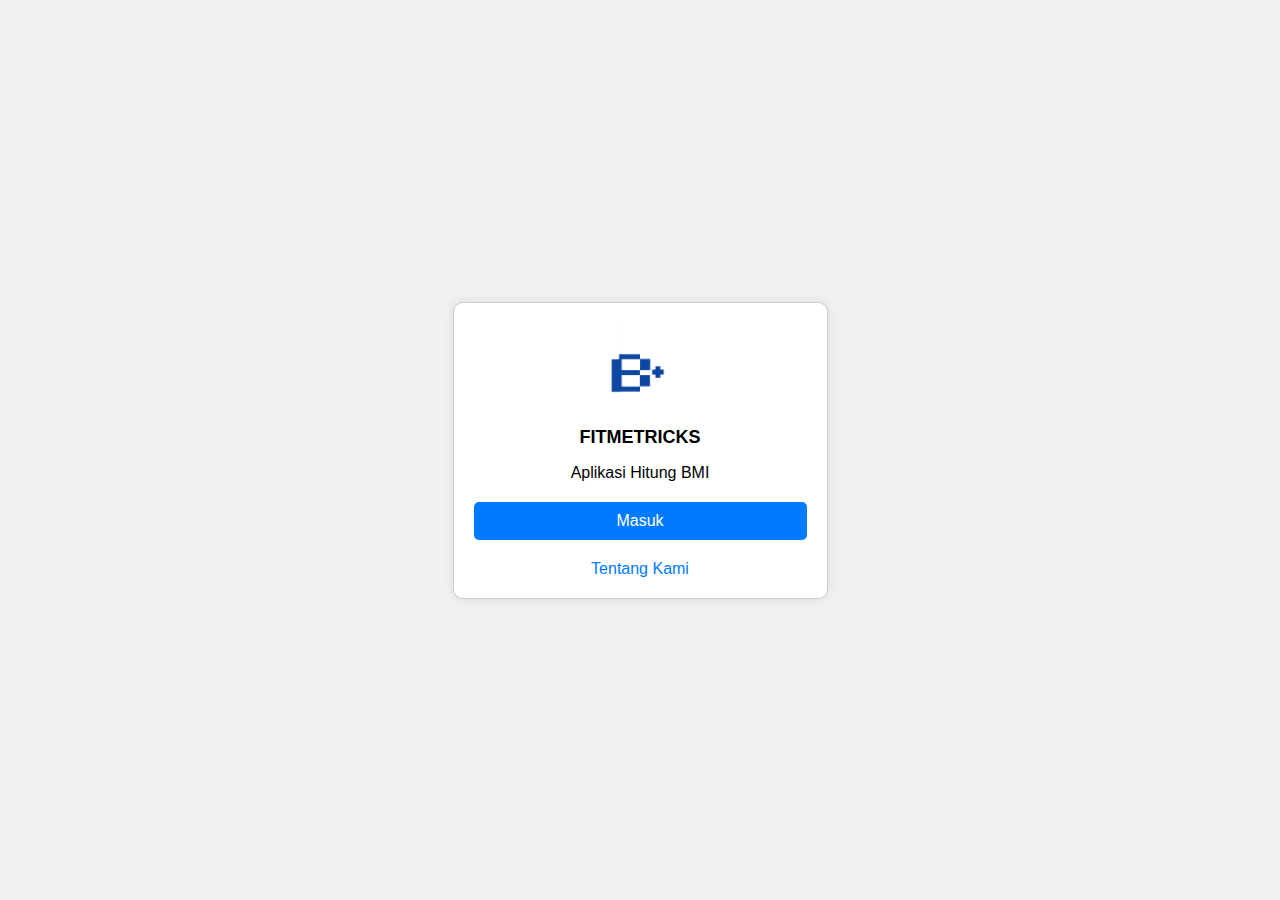
<file: index.html>
<!DOCTYPE html>
<html lang="en">
<head>
    <meta charset="UTF-8">
    <meta name="viewport" content="width=device-width, initial-scale=1.0">
    <title>Fitmetricks - Aplikasi Hitung BMI</title>
    <link rel="stylesheet" href="style.css">
    <style>
        body {
            font-family: Arial, sans-serif;
            display: flex;
            flex-direction: column;
            align-items: center;
            justify-content: center;
            height: 100vh;
            margin: 0;
        }
        .container {
            text-align: center;
            border: 1px solid #ccc;
            padding: 20px;
            border-radius: 10px;
            box-shadow: 0 0 10px rgba(0,0,0,0.1);
        }
        .container h1 {
            margin: 0;
        }
        .button {
            display: block;
            width: 100%;
            padding: 10px;
            margin-top: 20px;
            background-color: #007BFF;
            color: #fff;
            text-align: center;
            text-decoration: none;
            border-radius: 5px;
            font-size: 16px;
        }
        .about-link {
            display: block;
            margin-top: 20px; /* Adjust this value to move it further down */
            color: #007BFF;
            text-decoration: none;
            font-size: 16px;
        }
        .about-link:hover {
            text-decoration: underline;
        }
    </style>
</head>
<body>
    <div class="container">
        <img src="logo_bmi.jpg" width="100">
        <h1>FITMETRICKS</h1>
        <p>Aplikasi Hitung BMI</p>
        <a href="hitung_hasil.html" class="button">Masuk</a>
        <a href="tentang_kami.html" class="about-link">Tentang Kami</a>
    </div>
</body>
</html>
</file>
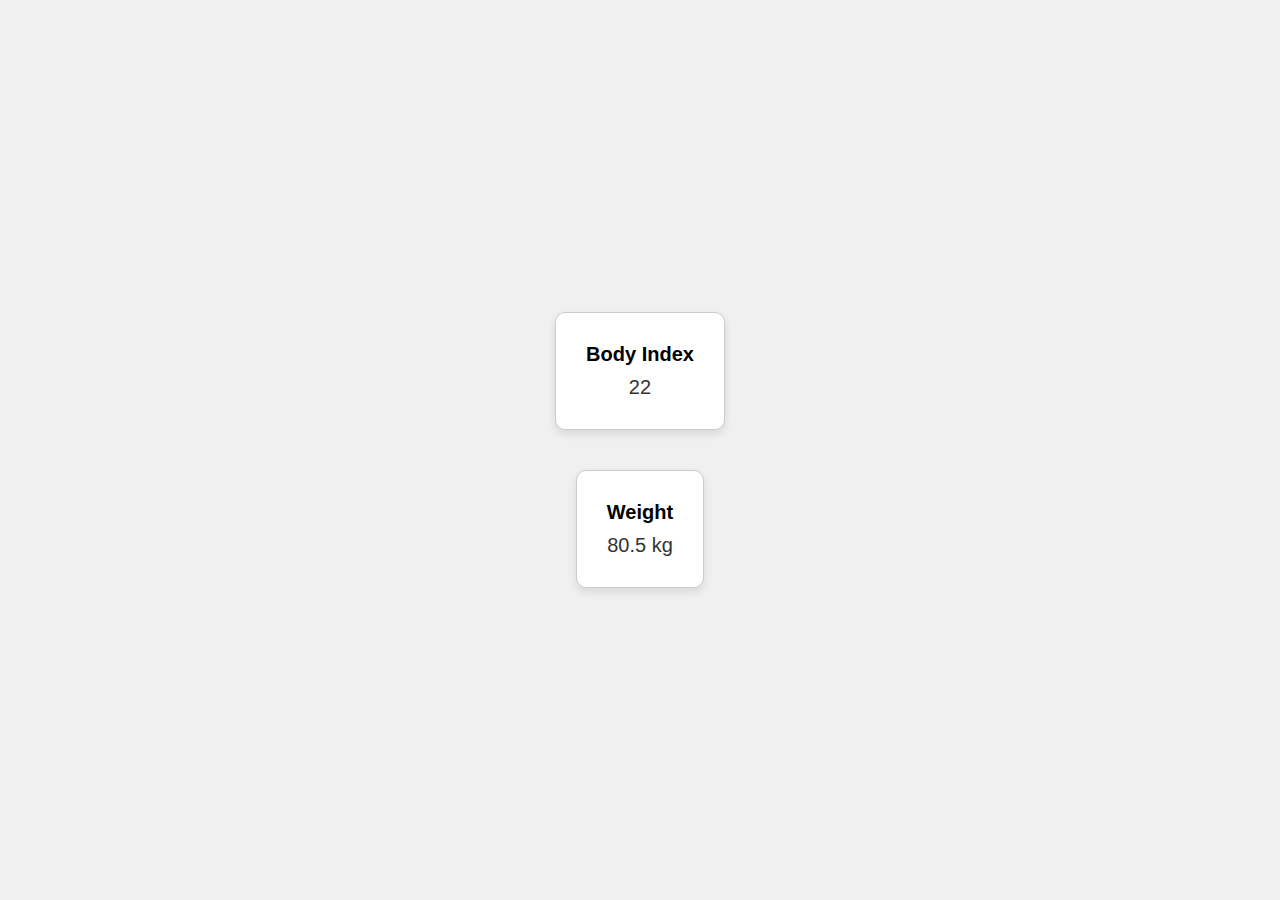
<file: grafik.html>
<!DOCTYPE html>
<html lang="en">
<head>
    <meta charset="UTF-8">
    <meta name="viewport" content="width=device-width, initial-scale=1.0">
    <title>Grafik Hasil BMI</title>
    <link rel="stylesheet" href="style.css">
    
</head>
<body>
    <div class="card">
        <div class="card-title">Body Index</div>
        <div class="card-value">22</div>
    </div>
    <div class="card">
        <div class="card-title">Weight</div>
        <div class="card-value">80.5 kg</div>
    </div>
    
    
</body>
</html>
</file>
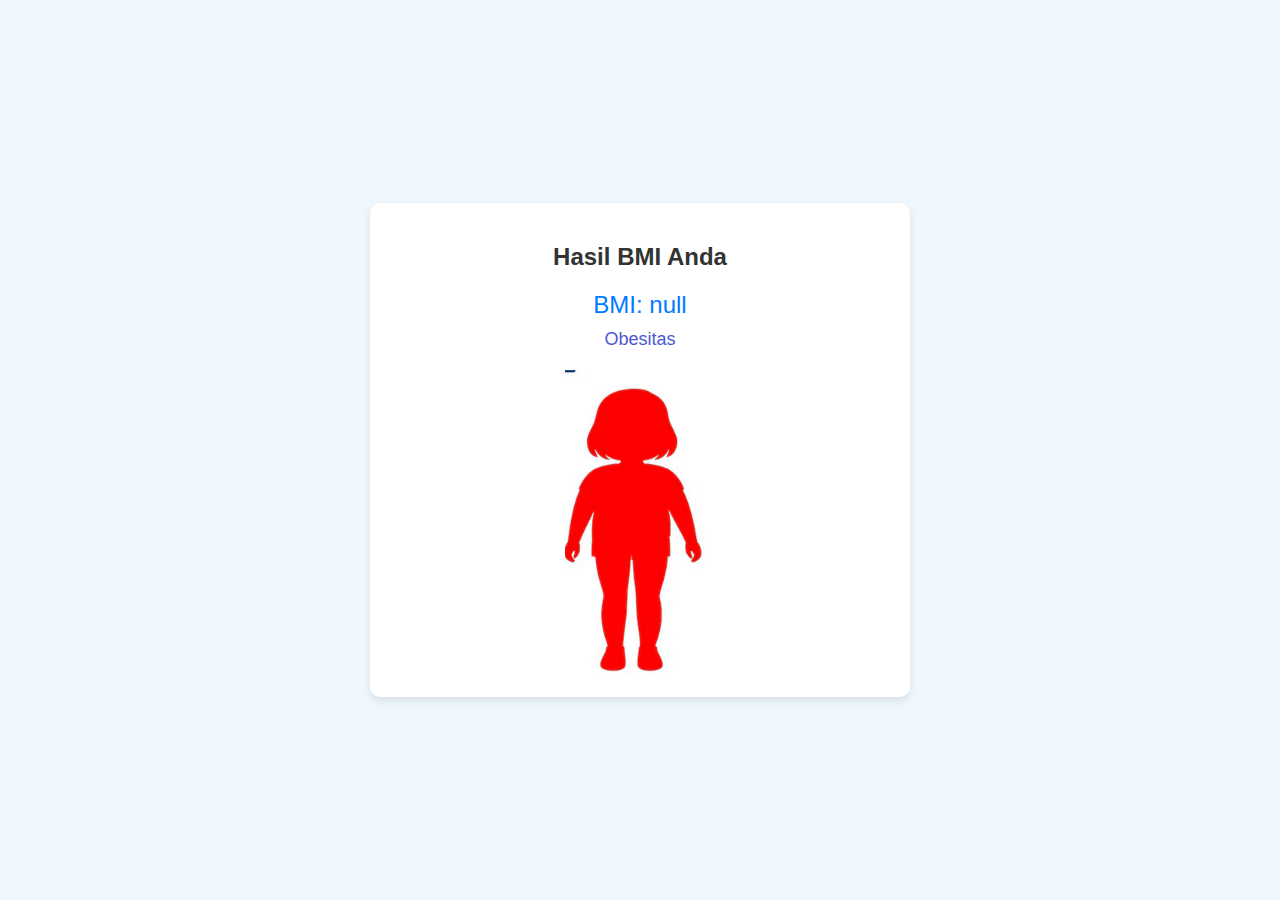
<file: hasil.html>
<!DOCTYPE html>
<html lang="en">
<head>
    <meta charset="UTF-8">
    <meta name="viewport" content="width=device-width, initial-scale=1.0">
    <title>Hasil BMI</title>
    <style>
        body {
            font-family: Arial, sans-serif;
            background-color: #f0f8ff;
            display: flex;
            justify-content: center;
            align-items: center;
            height: 100vh;
            margin: 0;
        }

        .result-container {
            text-align: center;
            background-color: white;
            padding: 20px;
            border-radius: 10px;
            box-shadow: 0 4px 8px rgba(0, 0, 0, 0.1);
            width: 90%;
            max-width: 500px;
        }

        h2 {
            color: #333;
        }

        img {
            width: 150px;
            height: auto;
            margin-top: 20px;
        }

        .bmi-result {
            font-size: 24px;
            margin-top: 20px;
            color: #007bff;
        }

        .kategori-result {
            font-size: 18px;
            margin-top: 10px;
            color: #4e59d0;
        }
    </style>
</head>
<body>
    <div class="result-container">
        <h2>Hasil BMI Anda</h2>
        <div class="bmi-result" id="bmi-value"></div>
        <div class="kategori-result" id="kategori"></div>
        <img id="bmi-image" src="" alt="BMI Result">
    </div>

    <script>
        // Ambil data dari localStorage
        var bmi = localStorage.getItem("bmi");
        var kategori = localStorage.getItem("kategori");

        // Tampilkan hasil BMI
        document.getElementById('bmi-value').innerText = "BMI: " + bmi;

        // Tentukan kategori dan tampilkan gambar yang sesuai
        var kategoriText, imgSrc;
        if (kategori === "underweight") {
            kategoriText = "Berat badan kurang (Underweight)";
            imgSrc = "12.jpg"; // Gambar biru untuk underweight
        } else if (kategori === "normal") {
            kategoriText = "Berat badan normal";
            imgSrc = "13.jpg"; // Gambar hijau untuk normal
        } else if (kategori === "overweight") {
            kategoriText = "Berat badan berlebih (Overweight)";
            imgSrc = "14.jpg"; // Gambar merah untuk overweight
        } else {
            kategoriText = "Obesitas";
            imgSrc = "14.jpg"; // Gambar untuk obesitas (jika ada)
        }

        document.getElementById('kategori').innerText = kategoriText;
        document.getElementById('bmi-image').src = imgSrc;
    </script>
</body>
</html>
</file>
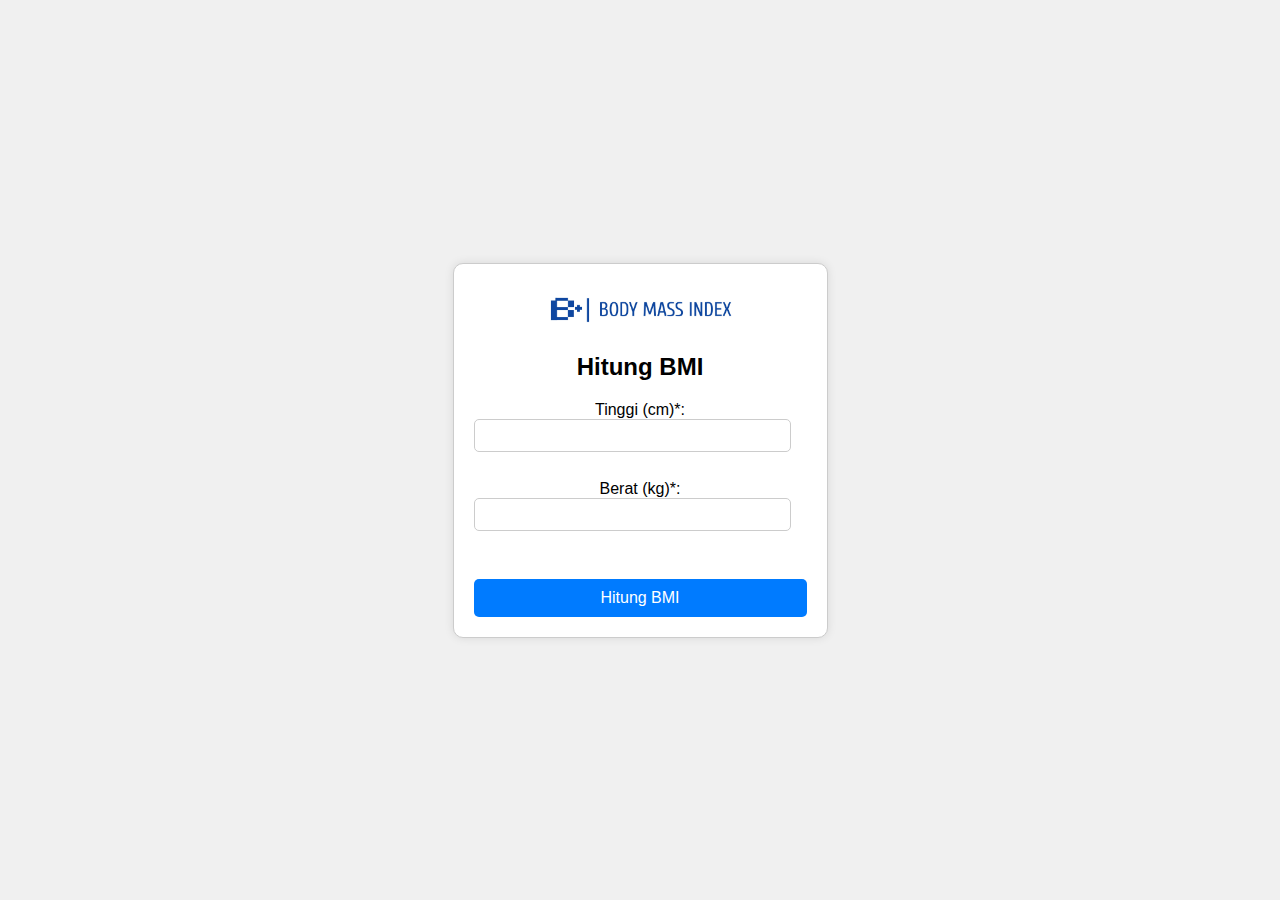
<file: hitung_hasil.html>
<!DOCTYPE html>
<html lang="en">
<head>
    <meta charset="UTF-8">
    <meta name="viewport" content="width=device-width, initial-scale=1.0">
    <title>Hitung BMI</title>
    <link rel="stylesheet" href="style.css">
</head>
<body>
    <div class="container">
        <img src="logo.jpg" width="250">
        <h2>Hitung BMI</h2>
        <form>
            <label for="tinggi">Tinggi (cm)*:</label>
            <input type="number" id="tinggi" required><br>
            <label for="berat">Berat (kg)*:</label>
            <input type="number" id="berat" required><br>
            <button type="button" onclick="hitungBMI()">Hitung BMI</button>
        </form>
    </div>

    <script>
        function hitungBMI() {
            var tinggi = document.getElementById('tinggi').value;
            var berat = document.getElementById('berat').value;

            if (tinggi && berat) {
                tinggi = tinggi / 100; // Konversi tinggi ke meter
                var bmi = berat / (tinggi * tinggi); // Rumus BMI
                var kategori;

                if (bmi < 18.5) {
                    kategori = "underweight";
                } else if (bmi >= 18.5 && bmi <= 24.9) {
                    kategori = "normal";
                } else if (bmi >= 25 && bmi <= 29.9) {
                    kategori = "overweight";
                } else {
                    kategori = "obese";
                }

                // Simpan data ke localStorage
                localStorage.setItem("bmi", bmi.toFixed(2));
                localStorage.setItem("kategori", kategori);

                // Redirect ke halaman hasil
                window.location.href = "hasil.html";
            } else {
                alert("Tolong isi semua kolom!");
            }
        }
    </script>
</body>
</html>
</file>
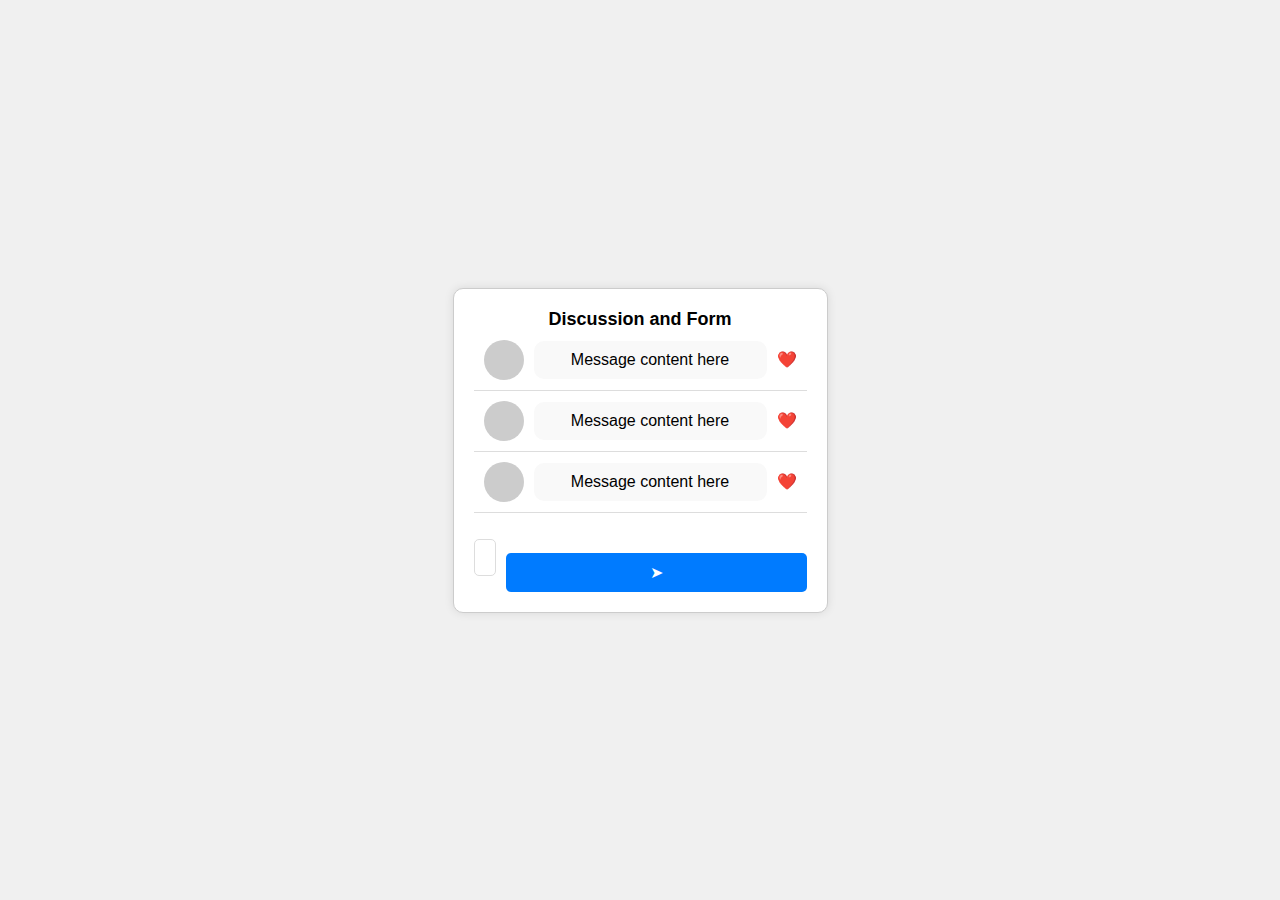
<file: komunitas.html>
<!DOCTYPE html>
<html lang="en">
<head>
    <meta charset="UTF-8">
    <meta name="viewport" content="width=device-width, initial-scale=1.0">
    <title>Discussion and Form</title>
    <link rel="stylesheet" href="style.css">
</head>
<body>
    <div class="container">
        <h1>Discussion and Form</h1>
        <div class="chat-box">
            <div class="message">
                <div class="avatar"></div>
                <div class="text">Message content here</div>
                <div class="heart">❤️</div>
            </div>
            <div class="message">
                <div class="avatar"></div>
                <div class="text">Message content here</div>
                <div class="heart">❤️</div>
            </div>
            <div class="message">
                <div class="avatar"></div>
                <div class="text">Message content here</div>
                <div class="heart">❤️</div>
            </div>
        </div>
        <div class="input-box">
            <input type="text" placeholder="KETIK..." />
            <button>➤</button>
        </div>
    </div>
</body>
</html>
</file>
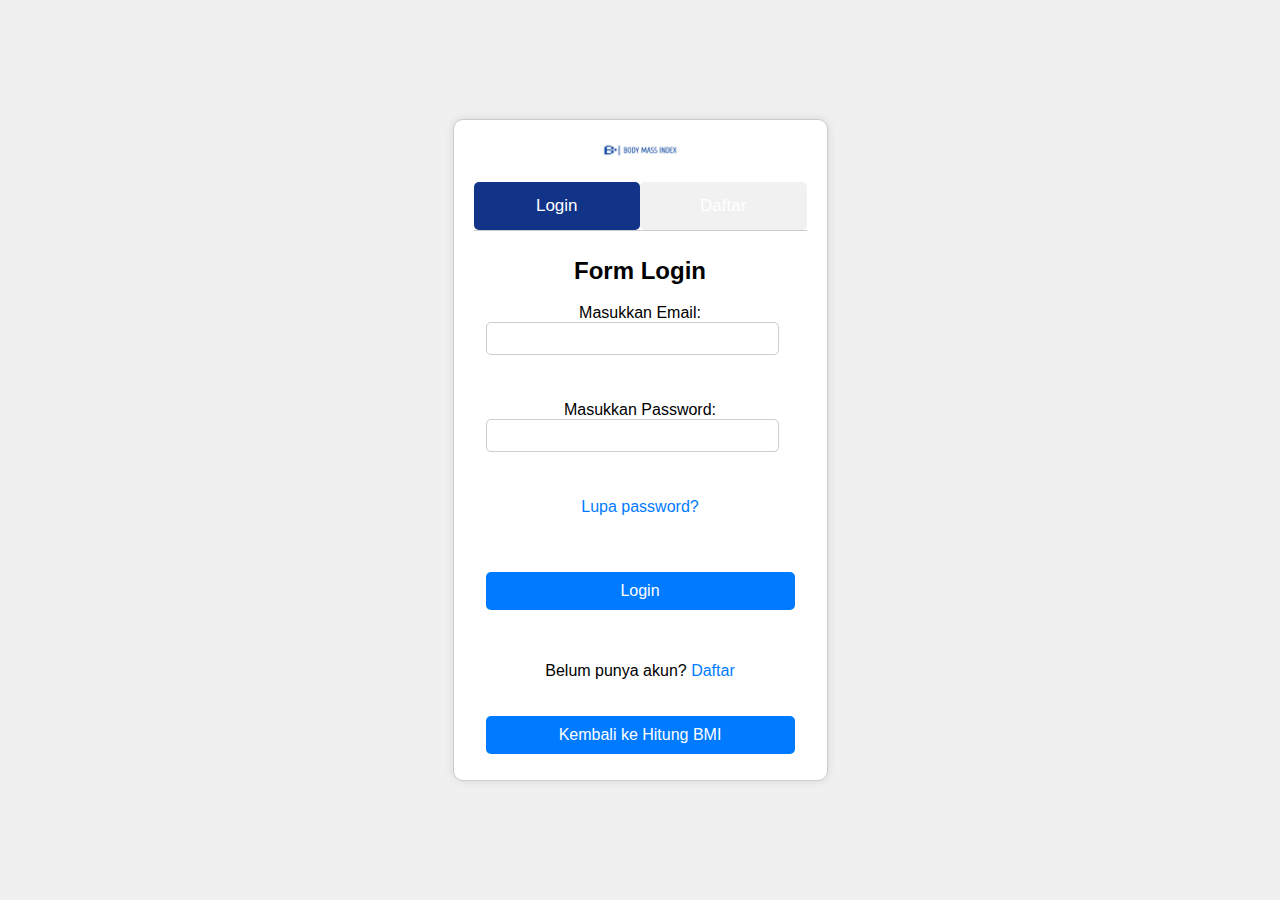
<file: login.html>
<!DOCTYPE html>
<html lang="en">
<head>
    <meta charset="UTF-8">
    <meta name="viewport" content="width=device-width, initial-scale=1.0">
    <title>Login/Register - Fitmetricks</title>
    <link rel="stylesheet" href="style.css">
</head>
<body>
    <div class="container">
    <img src="logo.jpg" width="100">    
        <div class="tab">
            <button class="tablinks active" onclick="openTab(event, 'Login')">Login</button>
            <button class="tablinks" onclick="openTab(event, 'Daftar')">Daftar</button>
        </div>

        <div id="Login" class="tabcontent" style="display: block;">
            <h2>Form Login</h2>
            <form>
                <label for="email">Masukkan Email:</label>
                <input type="email" id="email" name="email" required><br><br>
                <label for="password">Masukkan Password:</label>
                <input type="password" id="password" name="password" required><br><br>
                <a href="#">Lupa password?</a><br><br>
                <button type="submit">Login</button><br><br>
                <p>Belum punya akun? <a href="#" onclick="openTab(event, 'Daftar')">Daftar</a></p>
                <button type="button" onclick="location.href='hitung_bmi.html'">Kembali ke Hitung BMI</button>
            </form>
        </div>

        <div id="Daftar" class="tabcontent">
            <h2>Form Daftar</h2>
            <form>
                <label for="email">Masukkan Email:</label>
                <input type="email" id="email" name="email" required><br><br>
                <label for="password">Masukkan Password:</label>
                <input type="password" id="password" name="password" required><br><br>
                <label for="confirm-password">Ulangi Password:</label>
                <input type="password" id="confirm-password" name="confirm-password" required><br><br>
                <button type="submit">Daftar</button><br><br>
                <p>Sudah punya akun? <a href="#" onclick="openTab(event, 'Login')">Login</a></p>
                <button type="button" onclick="location.href='hitung_bmi.html'">Kembali ke Hitung BMI</button>
            </form>
        </div>
    </div>

    <script>
        function openTab(evt, tabName) {
            var i, tabcontent, tablinks;
            tabcontent = document.getElementsByClassName("tabcontent");
            for (i = 0; i < tabcontent.length; i++) {
                tabcontent[i].style.display = "none";
            }
            tablinks = document.getElementsByClassName("tablinks");
            for (i = 0; i < tablinks.length; i++) {
                tablinks[i].className = tablinks[i].className.replace(" active", "");
            }
            document.getElementById(tabName).style.display = "block";
            evt.currentTarget.className += " active";
        }
    </script>
</body>
</html>
</file>
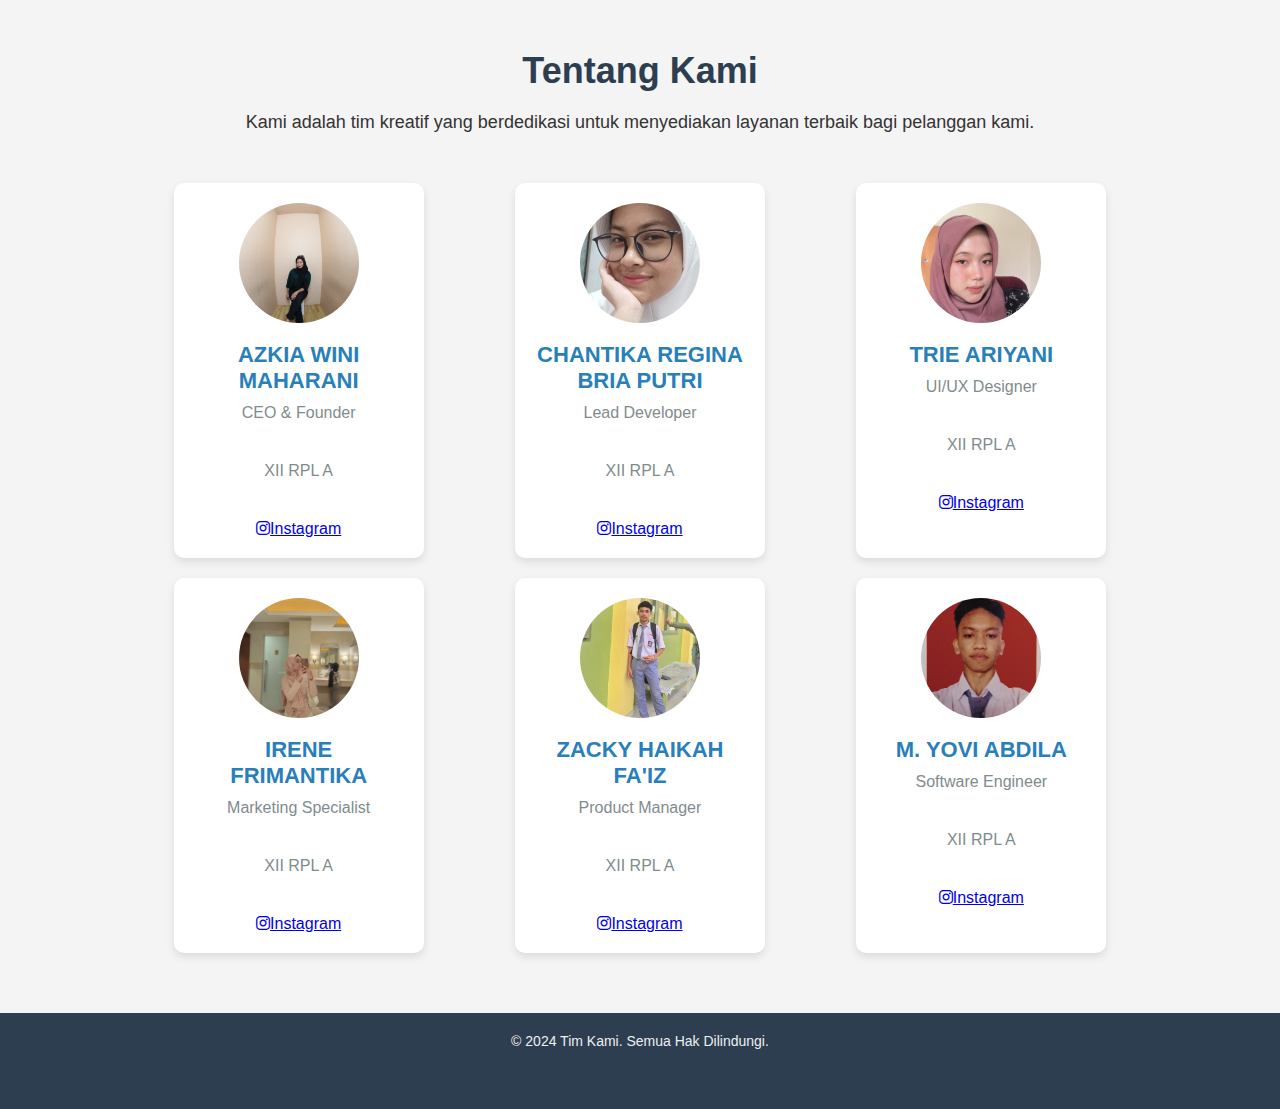
<file: tentang_kami.html>
<!DOCTYPE html>
<html lang="en">
<head>
    <meta charset="UTF-8">
    <meta name="viewport" content="width=device-width, initial-scale=1.0">
    <title>Tentang Kami</title>
    <link rel="stylesheet" href="https://cdnjs.cloudflare.com/ajax/libs/font-awesome/6.0.0-beta3/css/all.min.css">
    <style>
        * {
            margin: 0;
            padding: 0;
            box-sizing: border-box;
        }

        body {
            font-family: 'Arial', sans-serif;
            background-color: #f4f4f4;
            color: #333;
        }

        .container {
            width: 80%;
            margin: 0 auto;
            text-align: center;
            padding-top: 50px;
        }

        h1 {
            font-size: 36px;
            margin-bottom: 20px;
            color: #2c3e50;
        }

        p {
            font-size: 18px;
            margin-bottom: 40px;
        }

        .team-container {
            display: flex;
            justify-content: space-around;
            flex-wrap: wrap;
        }

        .team-member {
            background-color: #fff;
            border-radius: 10px;
            box-shadow: 0 4px 8px rgba(0, 0, 0, 0.1);
            padding: 20px;
            margin: 10px;
            text-align: center;
            width: 250px;
            transition: transform 0.3s ease;
        }

        .team-member:hover {
            transform: translateY(-10px);
        }

        .team-member img {
            width: 120px;
            height: 120px;
            border-radius: 50%;
            margin-bottom: 15px;
            object-fit: cover;
        }

        .team-member h1 {
            font-size: 22px;
            margin-bottom: 10px;
            color: #2980b9;
        }

        .team-member p {
            font-size: 16px;
            color: #7f8c8d;
        }

        .team-member p {
            font-size: 16px;
            color: #7f8c8d;
        }

        footer {
            margin-top: 50px;
            padding: 20px;
            background-color: #2c3e50;
            color: #ecf0f1;
        }

        footer p {
            font-size: 14px;
        }

    </style>
</head>
<body>
    <div class="container">
        <h1>Tentang Kami</h1>
        <p>Kami adalah tim kreatif yang berdedikasi untuk menyediakan layanan terbaik bagi pelanggan kami.</p>

        <div class="team-container">
            <div class="team-member">
                <img src="kia.jpeg" alt="Kia">
                <h1>AZKIA WINI MAHARANI</h1>
                <p>CEO & Founder</p>
                <p>XII RPL A</p>
                <a href="https://instagram.com/kiaaa_mhrniiii" target="_blank"><i class="fab fa-instagram"></i>Instagram</a>
            </div>

            <div class="team-member">
                <img src="regi.jpeg" alt="Regi">
                <h1>CHANTIKA REGINA BRIA PUTRI</h1>
                <p>Lead Developer</p>
                <p>XII RPL A</p>
                <a href="https://instagram.com/deathprsn_" target="_blank"><i class="fab fa-instagram"></i>Instagram</a>

            </div>

            <div class="team-member">
                <img src="trie.jpeg" alt="Trie">
                <h1>TRIE ARIYANI</h1>
                <p>UI/UX Designer</p>
                <p>XII RPL A</p>
                <a href="https://instagram.com/triearyani_" target="_blank"><i class="fab fa-instagram"></i>Instagram</a>

            </div>

            <div class="team-member">
                <img src="iren.jpeg" alt="Iren">
                <h1>IRENE FRIMANTIKA</h1>
                <p>Marketing Specialist</p>
                <p>XII RPL A</p>
                <a href="https://instagram.com/irenefrimantika" target="_blank"><i class="fab fa-instagram"></i>Instagram</a>

            </div>

            <div class="team-member">
                <img src="jack.jpeg" alt="Jaki">
                <h1>ZACKY HAIKAH FA'IZ</h1>
                <p>Product Manager</p>
                <p>XII RPL A</p>
                <a href="https://instagram.com/zaackyhh" target="_blank"><i class="fab fa-instagram"></i>Instagram</a>

            </div>

            <div class="team-member">
                <img src="yovi.jpeg" alt="Yopi">
                <h1>M. YOVI ABDILA</h1>
                <p>Software Engineer</p>
                <p>XII RPL A</p>
                <a href="https://instagram.com/babangbogeng" target="_blank"><i class="fab fa-instagram"></i>Instagram</a>

            </div>
        </div>
    </div>

    <footer>
        <center>
        <p>&copy; 2024 Tim Kami. Semua Hak Dilindungi.</p>
        </center>
    </footer>
</body>
</html>
</file>
<file: style.css>
body {
    font-family: Arial, sans-serif;
    display: flex;
    flex-direction: column;
    align-items: center;
    justify-content: center;
    height: 100vh;
    margin: 0;
}

* {
    box-sizing: border-box;
}

.container {
    text-align: center;
    border: 1px solid #ccc;
    padding: 20px;
    border-radius: 10px;
    box-shadow: 0 0 10px rgba(0,0,0,0.1);
}

.container h1 {
    margin: 0;
}

.button {
    display: block;
    width: 100%;
    padding: 10px;
    margin-top: 20px;
    background-color: #007BFF;
    color: #fff;
    text-align: center;
    text-decoration: none;
    border-radius: 5px;
    font-size: 16px;
}
body {
    font-family: Arial, sans-serif;
    display: flex;
    flex-direction: column;
    align-items: center;
    justify-content: center;
    height: 100vh;
    margin: 0;
}

.container {
    text-align: center;
    border: 1px solid #ccc;
    padding: 20px;
    border-radius: 10px;
    box-shadow: 0 0 10px rgba(0,0,0,0.1);
    width: 300px;
}

.tab {
    overflow: hidden;
    border-bottom: 1px solid #ccc;
    margin-bottom: 20px;
}

.tab button {
    background-color: #f1f1f1;
    float: left;
    border: none;
    outline: none;
    cursor: pointer;
    padding: 14px 16px;
    transition: 0.3s;
    font-size: 17px;
    width: 50%;
}

.tab button:hover {
    background-color: #ddd;
}

.tab button.active {
    background-color: #ccc;
}

.tabcontent {
    display: none;
    padding: 6px 12px;
    border-top: none;
}

.tabcontent h2 {
    margin-top: 0;
}

button, .button {
    display: block;
    width: 100%;
    padding: 10px;
    margin-top: 20px;
    background-color: #007BFF;
    color: #fff;
    text-align: center;
    text-decoration: none;
    border-radius: 5px;
    font-size: 16px;
    border: none;
    cursor: pointer;
}

form {
    display: flex;
    flex-direction: column;
}

input {
    margin-bottom: 10px;
    padding: 8px;
    width: calc(100% - 16px);
    border: 1px solid #ccc;
    border-radius: 5px;
}

a {
    color: #007BFF;
    text-decoration: none;
}

a:hover {
    text-decoration: underline;
}
body {
    font-family: Arial, sans-serif;
    display: flex;
    flex-direction: column;
    align-items: center;
    justify-content: center;
    height: 100vh;
    margin: 0;
}

.container {
    text-align: center;
    border: 1px solid #ccc;
    padding: 20px;
    border-radius: 10px;
    box-shadow: 0 0 10px rgba(0,0,0,0.1);
    width: 300px;
}

.tab {
    overflow: hidden;
    border-bottom: 1px solid #ccc;
    margin-bottom: 20px;
}

.tab button {
    background-color: #f1f1f1;
    float: left;
    border: none;
    outline: none;
    cursor: pointer;
    padding: 14px 16px;
    transition: 0.3s;
    font-size: 17px;
    width: 50%;
}

.tab button:hover {
    background-color: #333;
}

.tab button.active {
    background-color: #138;
}

.tabcontent {
    display: none;
    padding: 6px 12px;
    border-top: none;
}

.tabcontent h2 {
    margin-top: 0;
}

button, .button {
    display: block;
    width: 100%;
    padding: 10px;
    margin-top: 20px;
    background-color: #007BFF;
    color: #fff;
    text-align: center;
    text-decoration: none;
    border-radius: 5px;
    font-size: 16px;
    border: none;
    cursor: pointer;
}

form {
    display: flex;
    flex-direction: column;
}

input {
    margin-bottom: 10px;
    padding: 8px;
    width: calc(100% - 16px);
    border: 1px solid #ccc;
    border-radius: 5px;
}
body {
    font-family: Arial, sans-serif;
    display: flex;
    flex-direction: column;
    align-items: center;
    justify-content: center;
    height: 100vh;
    margin: 0;
    background-color: #f7f7f7;
}

.result-container {
    text-align: center;
    border: 1px solid #ccc;
    padding: 20px;
    border-radius: 10px;
    box-shadow: 0 0 10px rgba(0,0,0,0.1);
    width: 300px;
    background-color: #fff;
}

.result-content p {
    margin: 10px 0;
}

.slider-container {
    position: relative;
    width: 100%;
}

.slider::-webkit-slider-thumb {
    -webkit-appearance: none;
    width: 100%;
    height: 8px;
    background: #ddd;
    outline: none;
    opacity: 0.7;
    transition: opacity .2s;
    margin: 20px 0;
}

.slider:hover {
    opacity: 1;
}

.slider::-webkit-slider-thumb {
    -webkit-appearance: none;
    appearance: none;
    width: 25px;
    height: 25px;
    background: #007BFF;
    cursor: pointer;
    border-radius: 50%;
}

.slider::-moz-range-thumb {
    width: 25px;
    height: 25px;
    background: #007BFF;
    cursor: pointer;
    border-radius: 50%;
}

.bmi-value {
    position: absolute;
    top: -35px;
    left: calc(17.8% - 12.5px); /* Position based on the slider value (17.8) */
    background: #007BFF;
    color: white;
    padding: 5px;
    border-radius: 50%;
    font-size: 12px;
    width: 25px;
    height: 25px;
    display: flex;
    align-items: center;
    justify-content: center;
}
.card {
    display: flex;
    flex-direction: column;
    justify-content: center;
    align-items: center;
    text-align: center;
    padding: 30px;
    margin: 20px;
    border: 1px solid #ccc;
    border-radius: 10px;
    box-shadow: 0 4px 8px rgba(0, 0, 0, 0.1);
    background-color: #fff;
}

.card-title {
    font-size: 20px;
    font-weight: bold;
    margin-bottom: 10px;
}

.card-value {
    font-size: 20px;
    color: #333;
}
body {
    font-family: Arial, sans-serif;
    margin: 0;
    padding: 0;
    background-color: #f4f4f4;
}

.artikel {
    width: 80%;
    margin: 20px auto;
    padding: 20px;
    background-color: #fff;
    box-shadow: 0 0 10px rgba(0, 0, 0, 0.1);
    border-radius: 8px;
}

.artikel-item {
    display: flex;
    align-items: center;
    margin-bottom: 20px;
}

.artikel-item:last-child {
    margin-bottom: 0;
}

.gambar {
    flex: 0 0 100px;
    margin-right: 20px;
}

.gambar img {
    width: 100px;
    height: 100px;
    border-radius: 50%;
    object-fit: cover;
}

.deskripsi {
    flex: 1;
}

.deskripsi h2 {
    margin: 0 0 10px;
    font-size: 1.5em;
}

.deskripsi p {
    margin: 0;
    color: #666;
}
body {
    font-family: Arial, sans-serif;
    background-color: #f0f0f0;
    display: flex;
    justify-content: center;
    align-items: center;
    height: 100vh;
    margin: 0;
}

.container {
    width: 375px;
    background-color: #fff;
    border-radius: 10px;
    box-shadow: 0 0 10px rgba(0,0,0,0.1);
    padding: 20px;
}

h1 {
    text-align: center;
    font-size: 18px;
    margin-bottom: 20px;
}

.chat-box {
    max-height: 400px;
    overflow-y: auto;
    margin-bottom: 20px;
}

.message {
    display: flex;
    align-items: center;
    padding: 10px;
    border-bottom: 1px solid #ddd;
}

.avatar {
    width: 40px;
    height: 40px;
    background-color: #ccc;
    border-radius: 50%;
    margin-right: 10px;
}

.text {
    flex: 1;
    background-color: #f9f9f9;
    padding: 10px;
    border-radius: 10px;
}

.heart {
    margin-left: 10px;
    cursor: pointer;
}

.input-box {
    display: flex;
    align-items: center;
}

input[type="text"] {
    flex: 1;
    padding: 10px;
    border: 1px solid #ddd;
    border-radius: 5px;
    margin-right: 10px;
}

button {
    background-color: #007bff;
    color: #fff;
    border: none;
    padding: 10px 15px;
    border-radius: 5px;
    cursor: pointer;
}

button:hover {
    background-color: #0056b3;
}
</file>
